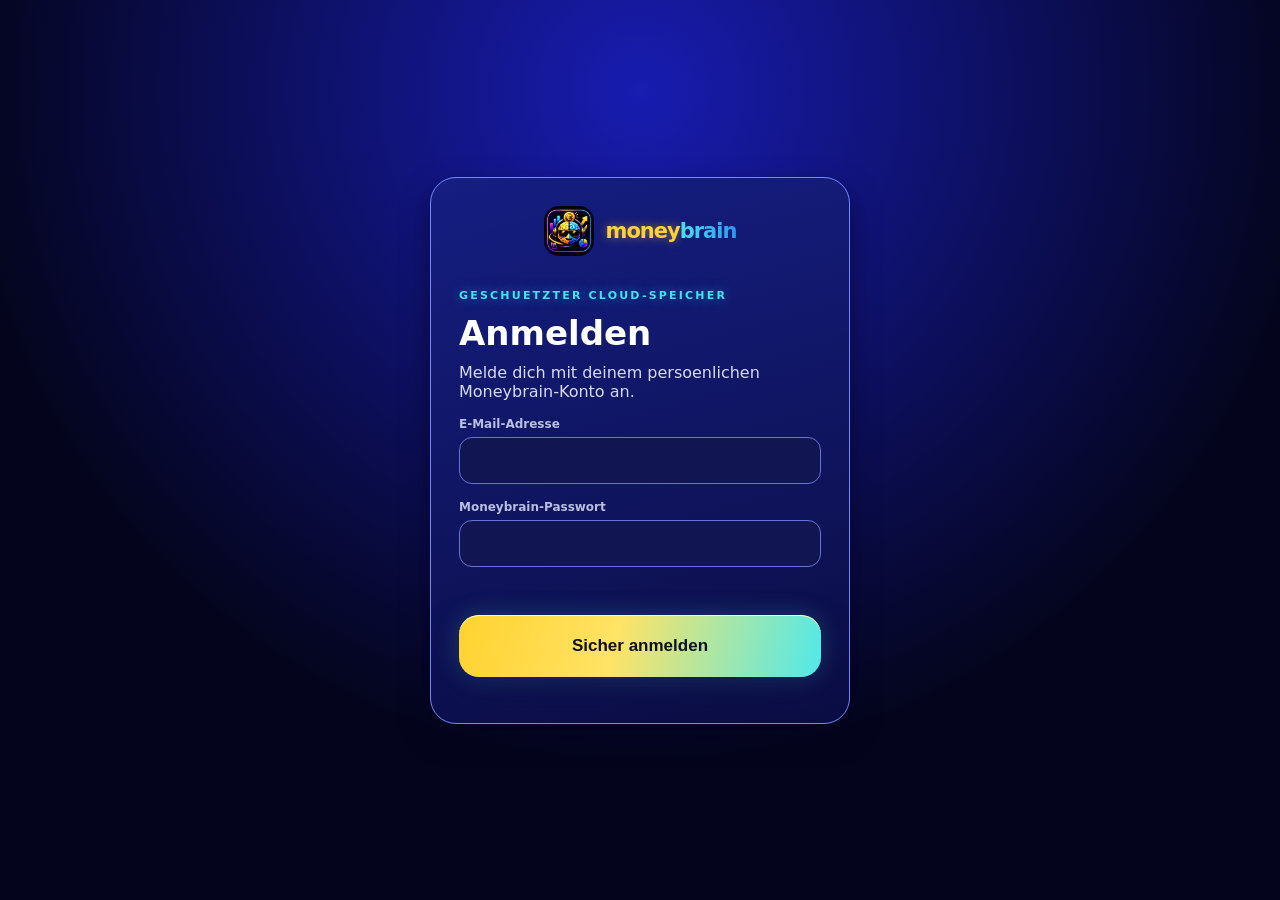
<file: Moneybrain/index.html>
<!doctype html>
<html lang="de">
<head>
  <meta charset="UTF-8">
  <meta name="viewport" content="width=device-width,initial-scale=1,viewport-fit=cover">
  <meta name="theme-color" content="#07145f">
  <title>Moneybrain</title>
  <link rel="manifest" href="manifest.webmanifest?v=53">
  <link rel="icon" type="image/png" sizes="192x192" href="moneybrain-icon-192.png?v=52">
  <link rel="apple-touch-icon" href="moneybrain-icon-192.png?v=52">
  <link rel="stylesheet" href="styles.css?v=89">
</head>
<body>
  <div class="app-shell" hidden aria-hidden="true">
    <header class="topbar">
      <button class="icon-button profile-logo" id="profileBtn" aria-label="Profil und Cloud-Status"><img src="moneybrain-icon-192.png?v=52" alt=""></button>
      <button class="icon-button" id="settingsBtn" aria-label="Einstellungen">⚙</button>
    </header>

    <main id="app"></main>

    <nav class="bottom-nav" aria-label="Hauptnavigation">
      <button data-route="home" class="active"><span>⌂</span>Übersicht</button>
      <button data-route="money"><span>€</span>Geld</button>
      <button data-route="fixed-costs"><span>↻</span>Fixkosten</button>
      <button data-route="transactions"><span>≡</span>Buchung</button>
      <button data-route="statistics"><span>▥</span>Statistik</button>
    </nav>
  </div>

  <dialog id="sheet"><div id="sheetContent"></div></dialog>
  <input id="fileInput" type="file" accept=".csv,.pdf,image/*" multiple hidden>
  <input id="backupInput" type="file" accept="application/json,.json" hidden>
  <div id="toast" role="status"></div>
  <section class="auth-overlay" id="authOverlay" hidden>
    <form class="auth-card" id="loginForm">
      <div class="brand auth-brand"><img src="moneybrain-icon-192.png?v=52" alt=""><span>money</span><strong>brain</strong></div>
      <span class="eyebrow">Geschuetzter Cloud-Speicher</span>
      <h1>Anmelden</h1>
      <p class="subtitle">Melde dich mit deinem persoenlichen Moneybrain-Konto an.</p>
      <div class="field"><label>E-Mail-Adresse</label><input name="email" type="email" autocomplete="username" required></div>
      <div class="field"><label>Moneybrain-Passwort</label><input name="password" type="password" autocomplete="current-password" required></div>
      <p class="auth-error" id="authError" role="alert"></p>
      <button class="primary" type="submit">Sicher anmelden</button>
    </form>
  </section>
  <script src="vendor/tesseract.min.js"></script>
  <script src="statement-import.js?v=106"></script>
  <script src="receipt-import.js?v=99"></script>
  <script src="paypal-import.js?v=113"></script>
  <script src="supabase-config.js"></script>
  <script src="money-movements.js?v=100"></script>
  <script src="bank-import.js?v=92"></script>
  <script src="categories.js?v=86"></script>
  <script src="fixed-costs.js?v=78"></script>
  <script src="recurring-income.js?v=88"></script>
  <script src="cashflow.js?v=83"></script>
  <script src="notifications.js?v=81"></script>
  <script src="money-accounts.js?v=112"></script>
  <script src="cloud-sync.js?v=114"></script>
  <script src="app.js?v=115"></script>
</body>
</html>
</file>
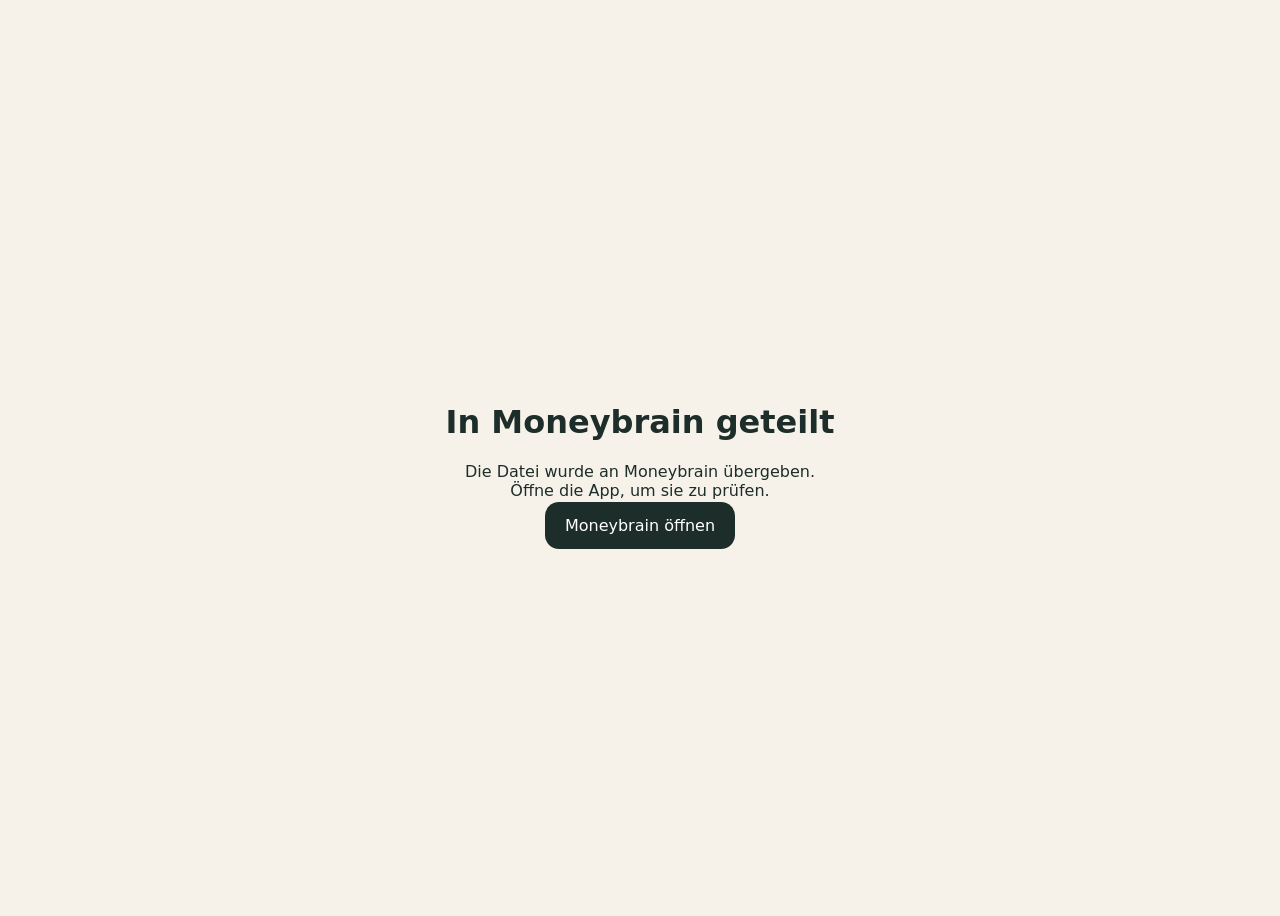
<file: Moneybrain/share-target.html>
<!doctype html><html lang="de"><meta charset="utf-8"><meta name="viewport" content="width=device-width"><title>Moneybrain Import</title><style>body{font:16px system-ui;background:#f6f2e9;color:#1d2d29;display:grid;place-items:center;min-height:100vh;text-align:center}a{background:#1d2d29;color:white;padding:14px 20px;border-radius:14px;text-decoration:none}</style><main><h1>In Moneybrain geteilt</h1><p>Die Datei wurde an Moneybrain übergeben.<br>Öffne die App, um sie zu prüfen.</p><a href="./">Moneybrain öffnen</a></main></html>
</file>
<file: Moneybrain/styles.css>
:root{--ink:#1d2d29;--muted:#6b7771;--paper:#f6f2e9;--card:#fffdf8;--line:#dfddd4;--green:#256d55;--green-soft:#dceae2;--red:#b64d3e;--red-soft:#f4ded9;--amber:#d99029;--shadow:0 14px 35px #273b3217;font-family:Inter,ui-sans-serif,system-ui,-apple-system,BlinkMacSystemFont,"Segoe UI",sans-serif;color:var(--ink)}
*{box-sizing:border-box}body{margin:0;background:#dce4df}.app-shell{width:min(100%,460px);min-height:100dvh;margin:auto;background:var(--paper);position:relative;padding-bottom:92px;box-shadow:0 0 50px #23352d20}.topbar{height:76px;display:flex;align-items:center;justify-content:space-between;padding:0 20px}.brand{display:flex;align-items:center;gap:8px;font-size:18px;letter-spacing:-.5px}.brand-dot{width:18px;height:18px;border:5px solid var(--green);border-radius:50%;position:relative}.brand-dot:after{content:"";position:absolute;width:5px;height:5px;background:var(--amber);border-radius:50%;right:-7px;top:-5px}.icon-button{border:0;background:var(--card);color:var(--ink);width:40px;height:40px;border-radius:50%;box-shadow:0 4px 15px #24372f12;font-weight:750}.icon-button span{font-size:11px}main{padding:8px 20px 30px}.eyebrow{text-transform:uppercase;letter-spacing:1.5px;font-size:11px;color:var(--muted);font-weight:750}.hero h1{font-family:Georgia,serif;font-size:34px;line-height:1.05;margin:7px 0 8px;letter-spacing:-1px}.subtitle{color:var(--muted);margin:0}.month-row{display:flex;justify-content:space-between;align-items:center;margin:28px 0 12px}.month-row h2,.section-title h2{font-size:17px;margin:0}.month-chip{border:1px solid var(--line);background:transparent;padding:8px 11px;border-radius:12px}.balance-grid{display:grid;grid-template-columns:1fr 1fr;gap:12px}.balance-card{border:0;text-align:left;padding:18px 15px;border-radius:20px;background:var(--card);box-shadow:var(--shadow);min-height:142px;position:relative}.balance-card .card-icon{display:grid;place-items:center;width:34px;height:34px;border-radius:11px;margin-bottom:18px}.income .card-icon{background:var(--green-soft);color:var(--green)}.expense .card-icon{background:var(--red-soft);color:var(--red)}.card-label{display:block;color:var(--muted);font-size:12px}.amount{font-size:22px;font-weight:800;letter-spacing:-.7px;margin-top:5px;display:block}.balance-card:after{content:"›";position:absolute;right:14px;top:17px;color:var(--muted)}.primary{width:100%;border:0;background:var(--ink);color:white;border-radius:17px;padding:16px;font-weight:750;font-size:15px;margin:18px 0;box-shadow:0 9px 20px #1d2d292a}.primary span{font-size:20px;margin-right:6px}.section-title{display:flex;justify-content:space-between;align-items:center;margin:20px 0 10px}.link-button{border:0;background:transparent;color:var(--green);font-weight:700}.transaction-list{display:flex;flex-direction:column;gap:8px}.transaction{border:1px solid transparent;background:var(--card);border-radius:16px;padding:13px;display:grid;grid-template-columns:42px 1fr auto;align-items:center;gap:11px;text-align:left;color:var(--ink)}.tx-icon{width:42px;height:42px;display:grid;place-items:center;border-radius:13px;background:#ecebe5;font-weight:800}.tx-main strong,.tx-main small{display:block}.tx-main small{color:var(--muted);margin-top:3px}.tx-value{text-align:right;font-weight:800}.tx-value.in{color:var(--green)}.needs-review{border-color:#e7bd7f}.warning{display:inline-grid;place-items:center;background:var(--amber);color:white;width:17px;height:17px;border-radius:50%;font-size:11px;margin-left:5px}.empty{text-align:center;color:var(--muted);background:var(--card);padding:28px;border-radius:18px}.bottom-nav{position:fixed;z-index:5;bottom:0;width:min(100%,460px);height:76px;background:#fffdf8eF;backdrop-filter:blur(12px);display:grid;grid-template-columns:repeat(3,1fr);border-top:1px solid var(--line);padding-bottom:env(safe-area-inset-bottom)}.bottom-nav button{border:0;background:transparent;color:var(--muted);font-size:11px;font-weight:650;display:flex;flex-direction:column;align-items:center;justify-content:center;gap:4px}.bottom-nav span{font-size:22px;line-height:1}.bottom-nav .active{color:var(--green)}
.page-head{display:flex;align-items:flex-start;justify-content:space-between;margin:12px 0 22px}.page-head h1{font-family:Georgia,serif;font-size:31px;margin:5px 0}.filter-row{display:flex;gap:8px;overflow:auto;margin-bottom:16px}.filter{white-space:nowrap;border:1px solid var(--line);background:var(--card);padding:9px 12px;border-radius:12px;color:var(--muted)}.filter.active{background:var(--ink);color:white;border-color:var(--ink)}.year-summary{background:var(--ink);color:white;padding:20px;border-radius:21px;margin-bottom:18px}.year-summary-grid{display:grid;grid-template-columns:1fr 1fr;gap:20px;margin-top:15px}.year-summary small{color:#bfc9c4}.year-summary strong{display:block;font-size:20px;margin-top:3px}.month-group{margin:20px 0}.month-group h3{font-size:14px;color:var(--muted)}
dialog{border:0;padding:0;background:transparent;width:min(calc(100% - 24px),440px);max-height:91dvh;margin:auto auto 0;border-radius:24px 24px 0 0}dialog::backdrop{background:#14231e88;backdrop-filter:blur(3px)}#sheetContent{background:var(--paper);padding:22px;max-height:91dvh;overflow:auto}.sheet-handle{width:42px;height:4px;background:#c8c7c0;border-radius:4px;margin:-10px auto 20px}.sheet-title{display:flex;justify-content:space-between;align-items:center}.sheet-title h2{font-family:Georgia,serif;font-size:26px;margin:0}.close{border:0;background:#e8e6df;width:35px;height:35px;border-radius:50%}.action-grid{display:grid;grid-template-columns:1fr 1fr;gap:10px;margin-top:20px}.action-card{border:1px solid var(--line);background:var(--card);border-radius:17px;padding:16px;text-align:left;min-height:106px}.action-card span{font-size:24px;display:block;margin-bottom:13px}.action-card strong,.action-card small{display:block}.action-card small{color:var(--muted);margin-top:3px}.form{display:flex;flex-direction:column;gap:14px;margin-top:18px}.field label{display:block;color:var(--muted);font-size:12px;font-weight:650;margin:0 0 6px}.field input,.field select,.field textarea{width:100%;border:1px solid var(--line);background:var(--card);border-radius:13px;padding:13px;font:inherit;color:var(--ink)}.field textarea{min-height:110px;resize:vertical;line-height:1.45}.split{display:grid;grid-template-columns:1fr 1fr;gap:10px}.secondary{border:1px solid var(--line);background:transparent;border-radius:14px;padding:13px;font-weight:700}.danger{color:var(--red);border-color:#ddb1aa}.detail-amount{font-size:34px;font-weight:850;margin:9px 0}.detail-amount.in{color:var(--green)}.detail-amount.out{color:var(--red)}.detail-list{background:var(--card);border-radius:18px;margin:22px 0;overflow:hidden}.detail-row{display:flex;justify-content:space-between;padding:14px;border-bottom:1px solid var(--line)}.detail-row:last-child{border:0}.detail-row.note-row{display:block}.detail-row.note-row span{display:block;margin-bottom:8px}.detail-row.note-row details{width:100%}.detail-row.note-row summary{cursor:pointer;color:var(--green);font-weight:750;list-style:none}.detail-row.note-row summary::-webkit-details-marker{display:none}.detail-row.note-row details div{margin-top:10px;padding:12px;background:var(--paper);border-radius:12px;white-space:pre-wrap;overflow-wrap:anywhere;line-height:1.5;text-align:left}.detail-row span{color:var(--muted)}.status{padding:5px 8px;border-radius:8px;font-size:12px;font-weight:750}.status.ok{background:var(--green-soft);color:var(--green)}.status.open{background:#f5e2c6;color:#9a6015}.review-box{background:#f5e2c6;border-radius:16px;padding:14px;margin-top:14px}.review-box p{font-size:13px;margin:5px 0 12px}.review-actions{display:flex;gap:8px}.review-actions button{flex:1}.import-box{border:1px dashed #a9aaa2;padding:22px;border-radius:17px;text-align:center;margin-top:17px;color:var(--muted)}#toast{position:fixed;z-index:20;bottom:92px;left:50%;transform:translate(-50%,20px);background:var(--ink);color:white;padding:11px 16px;border-radius:12px;opacity:0;pointer-events:none;transition:.25s;white-space:nowrap}#toast.show{opacity:1;transform:translate(-50%,0)}
@media(min-width:700px){.app-shell{margin:24px auto;min-height:calc(100dvh - 48px);border-radius:28px;overflow:hidden}.bottom-nav{border-radius:0 0 28px 28px}}
.auth-overlay{position:fixed;z-index:100;inset:0;background:#dce4df;display:grid;place-items:center;padding:20px}.auth-overlay[hidden]{display:none}.auth-card{width:min(100%,420px);background:var(--paper);border-radius:26px;padding:28px;box-shadow:var(--shadow)}.auth-card h1{font-family:Georgia,serif;font-size:34px;margin:10px 0}.auth-card .field{margin-top:16px}.auth-brand{justify-content:center;margin-bottom:28px}.auth-error{min-height:20px;color:var(--red);font-size:13px;margin:10px 0 0}.auth-card button:disabled{opacity:.6}.cloud-state{font-size:12px;color:var(--muted);text-align:center;margin-top:10px}
.bottom-nav{grid-template-columns:repeat(5,1fr)}
.paypal-review-form{display:flex;flex-direction:column;gap:14px;margin-top:18px}.paypal-review-card{border:1px solid var(--line);background:var(--card);border-radius:18px;padding:14px;display:flex;flex-direction:column;gap:12px}.paypal-include{display:flex;align-items:center;gap:9px;color:var(--green);font-weight:750}.paypal-include input{width:19px;height:19px;accent-color:var(--green)}
.stats-year{margin-top:0}.year-summary-grid .positive{color:#9fd8bd}.year-summary-grid .negative{color:#f3aaa0}.stat-legend{display:flex;gap:18px;color:var(--muted);font-size:12px;margin:14px 4px}.stat-legend span{display:flex;align-items:center;gap:6px}.stat-legend i{width:10px;height:10px;border-radius:50%}.legend-income{background:var(--green)}.legend-expense{background:var(--red)}.month-stat-list{display:flex;flex-direction:column;gap:7px}.month-stat{border:0;background:var(--card);border-radius:15px;padding:12px;display:grid;grid-template-columns:34px 1fr 112px;align-items:center;gap:10px;text-align:left;color:var(--ink)}.month-stat>strong{text-transform:capitalize}.stat-bars{display:grid;gap:5px}.stat-bar{display:block;height:7px;border-radius:8px;min-width:2px}.income-bar{background:var(--green)}.expense-bar{background:var(--red)}.stat-values{display:grid;gap:3px;text-align:right}.stat-values small:first-child{color:var(--green)}.stat-values small:last-child{color:var(--red)}.settings-actions{display:grid;grid-template-columns:1fr 1fr;gap:9px;margin-top:12px}.settings-hint{color:var(--muted);font-size:12px;line-height:1.45}.settings-logout{width:100%;margin-top:14px}@media(max-width:370px){.month-stat{grid-template-columns:30px 1fr 92px}.bottom-nav button{font-size:10px}}

/* Blau-Gold-Design, August 2026 */
:root{--ink:#f9f8ff;--muted:#b9bee2;--paper:#0b0d43;--card:#151a60;--line:#6473d8;--green:#65e8a0;--green-soft:#153f68;--red:#ff8c91;--red-soft:#5a3155;--amber:#ffd13b;--shadow:0 12px 28px #03041c85}
body{background:radial-gradient(circle at 50% 8%,#181cb0 0,#08092d 48%,#02030e 100%);color:var(--ink)}
.app-shell{background:linear-gradient(165deg,#151e82,#0b0d43 46%,#080828);border-left:1px solid #7786ff;border-right:1px solid #7786ff;box-shadow:0 30px 90px #000c,0 0 45px #2734d63d;overflow:hidden}
.topbar{height:82px;padding:0 22px}.icon-button{width:48px;height:48px;border-radius:16px;background:#17247e;color:#fff;border:1px solid #8391ff;box-shadow:0 8px 20px #050620aa,0 0 18px #3463ff40}.profile-logo{padding:2px;overflow:hidden}.profile-logo img{width:100%;height:100%;border-radius:13px;object-fit:cover}.brand{gap:0;font-size:21px;font-weight:900;letter-spacing:-1px}.brand span{color:#ffd13b;text-shadow:0 0 10px #ffc62980}.brand strong{background:linear-gradient(90deg,#48e1ef,#2e98f1);background-clip:text;-webkit-background-clip:text;color:transparent}.auth-brand{gap:0}.auth-brand img{width:50px;height:50px;border-radius:15px;margin-right:12px}
main{padding:12px 22px 32px}.eyebrow{color:#44e1ef;font-weight:900;letter-spacing:2.2px;text-shadow:0 0 12px #25d9ff80}.hero{margin-top:18px}.hero h1{font-family:Inter,ui-sans-serif,system-ui,sans-serif;font-size:36px;line-height:1.02;margin:10px 0 12px;letter-spacing:-1.6px;text-shadow:0 2px 14px #7684ff70}.hero-name{display:block;width:max-content;margin-bottom:10px;font-size:25px;line-height:1;background:linear-gradient(90deg,#ffd629 0 43%,#2bdcf1 65%,#a762ff);background-clip:text;-webkit-background-clip:text;color:transparent;-webkit-text-fill-color:transparent;text-shadow:none}.hero-tagline{display:block}.subtitle{color:#d6daf4}.month-row{margin:30px 0 14px}.month-row h2,.section-title h2{color:#fff}.month-chip{color:#fff;background:#ffffff0d;border-color:#8292ff;box-shadow:inset 0 0 16px #4058e02e}
.balance-grid{gap:12px}.balance-card{min-height:174px;padding:17px;border:1px solid #6d7bf5;border-radius:24px;color:#fff;box-shadow:inset 0 1px #ffffff28,0 12px 28px #03041c85;overflow:hidden}.balance-card.income{background:linear-gradient(145deg,#183fc4,#11165d)}.balance-card.expense{background:linear-gradient(145deg,#30368d,#121354)}.balance-card:before{content:"";position:absolute;width:118px;height:118px;border-radius:50%;right:-38px;top:-42px;filter:blur(4px)}.balance-card.income:before{background:#14affd52}.balance-card.expense:before{background:#ffdb6944}.balance-card .card-icon{width:39px;height:39px;border-radius:13px;margin-bottom:18px}.income .card-icon{background:#1688e4;color:#5df2f1}.expense .card-icon{background:#77705b;color:#fff04f}.card-label{color:#e1e4ff;font-size:13px}.amount{font-size:24px;margin-top:5px;white-space:nowrap}.balance-card:after{color:#dbe0ff}.comparison{display:block;margin-top:8px;font-size:10.5px;line-height:1.25;color:#e2e5ff}.comparison.good{color:#8cf0b9}.comparison.bad{color:#ffadb1}
.primary{min-height:62px;border-radius:20px;background:linear-gradient(105deg,#ffd22f 0%,#ffe365 43%,#50e9ea 100%);color:#101224;font-size:17px;font-weight:900;box-shadow:0 14px 32px #10144980,0 0 24px #53e5d73d,inset 0 1px #fff9bd}.link-button{color:#40dbee;text-shadow:0 0 12px #25d9ff55}.transaction{border-color:#6875dc;background:linear-gradient(100deg,#151a60,#171340);color:#fff;box-shadow:0 8px 22px #02031880,inset 0 1px #ffffff13;padding:13px;border-radius:19px}.transaction:nth-child(3n+1) .tx-icon{background:linear-gradient(145deg,#55e9ee,#278be1);color:#090a18}.transaction:nth-child(3n+2) .tx-icon{background:linear-gradient(145deg,#ffe867,#e8ae18);color:#090a18}.transaction:nth-child(3n) .tx-icon{background:linear-gradient(145deg,#e763ce,#785ce1);color:#fff}.tx-main small{color:#b8bee3}.tx-value{color:#ff8c91}.tx-value.in{color:#65e8a0}.needs-review{border-color:#ffd13b}.warning{background:#ffd13b;color:#131330}.empty{background:#151a60;color:#b9bee2;border:1px solid #5968c9}
.bottom-nav{background:#070827f2;border-top-color:#5d68c5;backdrop-filter:blur(14px)}.bottom-nav button{color:#818be0}.bottom-nav button span{color:#d8dcff}.bottom-nav .active{color:#42def0;text-shadow:0 0 14px #36d9ef80}
.page-head h1,.sheet-title h2,.auth-card h1{font-family:Inter,ui-sans-serif,system-ui,sans-serif;color:#fff}.filter,.action-card,.paypal-review-card,.detail-list,.month-stat{background:#151a60;border-color:#6473d8;color:#fff}.filter.active{background:linear-gradient(105deg,#ffd22f,#50e9ea);color:#101224;border-color:transparent}.year-summary{background:linear-gradient(110deg,#172c91,#7d21d7);border:1px solid #7180ec}.year-summary small{color:#d9dcf5}.field input,.field select,.field textarea{background:#111552;border-color:#6473d8;color:#fff}.secondary{border-color:#6473d8;color:#fff;background:#151a60}.detail-row{border-bottom-color:#4e58a4}.detail-row.note-row details div{background:#0b0d43}.review-box{background:#4c3263;border:1px solid #ffd13b}.status.ok{background:#174b52;color:#8cf0b9}.status.open{background:#5a3b44;color:#ffd16e}.close{background:#283078;color:#fff}.sheet-handle{background:#727de0}.import-box{border-color:#7180d4;color:#b9bee2}dialog::backdrop{background:#02031bb3}#sheetContent{background:linear-gradient(165deg,#151e82,#0b0d43 56%,#080828)}#toast{background:#ffd13b;color:#11122c}.auth-overlay{background:radial-gradient(circle at 50% 10%,#181cb0,#04051d 65%)}.auth-card{background:linear-gradient(165deg,#151e82,#0b0d43);border:1px solid #7786ff}.cloud-state,.settings-hint{color:#b9bee2}
@media(min-width:700px){.app-shell{border:1px solid #7786ff;border-radius:44px}.bottom-nav{border-radius:0 0 43px 43px}}
@media(max-width:370px){.hero h1{font-size:32px}.hero-name{font-size:22px}.amount{font-size:20px}.comparison{font-size:9.5px}.balance-card{padding:14px}}

/* MoneyBrain 2.0 · Phase 1: Geldtoepfe und Salden */
.money-head{margin-bottom:14px}.money-total{padding:22px;border-radius:24px;background:linear-gradient(120deg,#172c91,#7d21d7);border:1px solid #7887ef;box-shadow:0 15px 34px #05062999}.money-total>strong{display:block;font-size:36px;letter-spacing:-1.2px;margin:7px 0}.money-total>small{color:#d9dcf5}.money-account-list{display:flex;flex-direction:column;gap:9px}.money-account{width:100%;border:1px solid #6875dc;background:linear-gradient(100deg,#151a60,#171340);color:#fff;border-radius:19px;padding:13px;display:grid;grid-template-columns:44px 1fr auto;gap:12px;align-items:center;text-align:left;box-shadow:0 8px 22px #02031880}.money-account-icon{width:44px;height:44px;border-radius:14px;display:grid;place-items:center;background:linear-gradient(145deg,#55e9ee,#278be1);color:#090a18;font-weight:900;font-size:19px}.money-account:nth-child(3n+2) .money-account-icon{background:linear-gradient(145deg,#ffe867,#e8ae18)}.money-account:nth-child(3n) .money-account-icon{background:linear-gradient(145deg,#e763ce,#785ce1);color:#fff}.money-account strong,.money-account small{display:block}.money-account small{color:#b8bee3;margin-top:4px}.money-account b{font-size:16px;white-space:nowrap}.money-subtotal{font-weight:850;color:#65e8a0}.money-assets-title{align-items:flex-end;margin-top:28px}.money-assets-title>div h2{margin-top:4px}.money-warning{margin:14px 0}.money-empty{padding:20px}.field-help{display:block;color:#b9bee2;font-size:11px;line-height:1.4;margin-top:6px}.toggle-row{display:flex;gap:11px;align-items:flex-start;border:1px solid #6473d8;background:#151a60;padding:13px;border-radius:14px}.toggle-row input{width:20px;height:20px;accent-color:#50e9ea}.toggle-row span,.toggle-row strong,.toggle-row small{display:block}.toggle-row small{color:#b9bee2;margin-top:3px;line-height:1.35}@media(max-width:370px){.bottom-nav button{font-size:9px}.money-total>strong{font-size:31px}.money-account{grid-template-columns:40px 1fr auto;padding:11px}.money-account-icon{width:40px;height:40px}.money-account b{font-size:14px}}
.account-balance-card{margin:18px 0;padding:17px;border-radius:18px;background:linear-gradient(120deg,#172c91,#7d21d7);border:1px solid #7887ef}.account-balance-card>span,.account-balance-card>strong{display:block}.account-balance-card>span{color:#d9dcf5;font-size:12px}.account-balance-card>strong{font-size:30px;margin:5px 0 13px}.account-balance-card button{width:100%}.reconciliation-preview{display:grid;grid-template-columns:repeat(3,1fr);gap:8px}.reconciliation-preview>div{padding:11px 8px;border:1px solid #6473d8;background:#151a60;border-radius:13px}.reconciliation-preview span,.reconciliation-preview strong{display:block}.reconciliation-preview span{font-size:10px;color:#b9bee2}.reconciliation-preview strong{font-size:14px;margin-top:5px;overflow-wrap:anywhere}.reconciliation-history{margin-top:22px}.reconciliation-entry{display:grid;grid-template-columns:1fr auto;gap:10px;align-items:center;padding:13px 0;border-bottom:1px solid #4e58a4}.reconciliation-entry strong,.reconciliation-entry small{display:block}.reconciliation-entry small{color:#b9bee2;margin-top:4px;line-height:1.35}.reconciliation-entry b{white-space:nowrap}.positive{color:#65e8a0}.negative{color:#ff8c91}.account-delete{width:100%;margin-top:20px}@media(max-width:370px){.reconciliation-preview{grid-template-columns:1fr}.reconciliation-preview>div{display:flex;justify-content:space-between;align-items:center}.reconciliation-preview strong{margin:0}}

/* MoneyBrain 2.0 · Phase 2: Transfers und Buchungssplits */
.money-actions{display:grid;grid-template-columns:1fr 1fr;gap:10px}.money-actions .primary{padding:14px 8px}.transaction-splits{margin:18px 0}.split-entry{display:grid;grid-template-columns:1fr auto;gap:12px;align-items:center;padding:12px 0;border-bottom:1px solid #4e58a4}.split-entry span,.split-entry strong,.split-entry small{display:block}.split-entry small{color:#b9bee2;margin-top:4px}.transfer-marker{display:inline-block;font-style:normal;text-transform:uppercase;letter-spacing:1px;font-size:10px;color:#65e8a0;border:1px solid #398d6a;padding:3px 6px;border-radius:7px}.split-booking-button{width:100%;margin-top:10px}.split-form-row{position:relative;border:1px solid #6473d8;background:#151a60;border-radius:16px;padding:14px;margin-bottom:12px}.remove-split{position:absolute;right:8px;top:8px;border:0;background:#283078;color:#fff;border-radius:50%;width:28px;height:28px;z-index:1}.split-form-row>.split{padding-right:28px}.split-form-row .field+.field{margin-top:11px}.split-form-row>.split .field+.field{margin-top:0}.add-split-row{width:100%}.split-sum{display:flex;justify-content:space-between;align-items:center;padding:14px;border-top:1px solid #4e58a4}.split-sum strong{font-size:20px}@media(max-width:370px){.money-actions{grid-template-columns:1fr}.split-form-row>.split{grid-template-columns:1fr;padding-right:28px}.split-form-row>.split .field+.field{margin-top:11px}}

/* Logo- und Titelkorrektur, Version 52 */
.topbar{position:relative}
.top-brand{position:absolute;left:50%;transform:translateX(-50%);white-space:nowrap}
.brand-dot{display:none!important}
.hero{text-align:center}
.hero h1{display:flex;flex-direction:column;align-items:center}
.hero-name{margin:0 auto 11px;font-size:29px}
.hero-tagline{font-size:17px;line-height:1.35;letter-spacing:2.1px;text-transform:uppercase;background:linear-gradient(90deg,#ffd12f 0%,#ffca3d 38%,#4be4f1 70%,#a66cff 100%);background-clip:text;-webkit-background-clip:text;color:transparent;-webkit-text-fill-color:transparent;text-shadow:none}
.hero .subtitle{max-width:330px;margin-inline:auto}

/* Kompakter Kopfbereich, Version 54 */
.topbar{height:82px}
.profile-logo{width:68px;height:68px;border-radius:21px;padding:2px}
.profile-logo img{border-radius:19px}
.hero{margin-top:0}
.hero h1{margin-top:0}
.hero-tagline{background:none;color:#fff;-webkit-text-fill-color:#fff;text-shadow:0 2px 14px #7684ff70}

/* MoneyBrain 2.0 · Phase 3: zentraler Saldenabgleich */
.money-actions #reconcileAll{grid-column:1/-1}.balance-overview-row{border:1px solid #6473d8;background:#151a60;border-radius:16px;padding:14px;margin-bottom:12px}.balance-overview-row>div:first-child{display:flex;justify-content:space-between;gap:12px;margin-bottom:12px}.balance-overview-row small{display:block;color:#b9bee2}.balance-overview-row .field{margin-bottom:8px}.balance-overview-difference{margin:8px 0 12px;font-weight:750}.balance-overview-row .secondary{width:100%}

/* MoneyBrain 2.0 · Phase 4: Bankimport */
.bank-import-history{align-items:center}.bank-import-history span strong,.bank-import-history span small{display:block}.bank-import-history .secondary{padding:9px;flex:0 0 auto}

/* MoneyBrain 2.0 · Phase 5: Kategorien */
.category-booking-button{width:100%;margin-bottom:10px;text-align:left}

/* Split details must remain readable on the dark sheet background. */
.transaction-splits .split-entry{color:#f4f6ff}
.transaction-splits .split-entry strong{color:#f4f6ff}
.transaction-splits .split-entry>b{color:#dce5ff}
.transaction-splits .split-entry small{color:#b9c7f4}

/* MoneyBrain 2.0 · Phase 6: Fixkosten */
.bottom-nav{grid-template-columns:repeat(5,1fr)}
.bottom-nav button{font-size:9px}
.fixed-cost-summary{display:grid;grid-template-columns:repeat(3,1fr);gap:8px;margin:16px 0}.fixed-cost-summary>div{background:#171b65;border:1px solid #6171d4;border-radius:16px;padding:13px 9px}.fixed-cost-summary span,.fixed-cost-summary strong{display:block}.fixed-cost-summary span{color:#b9c7f4;font-size:11px;min-height:28px}.fixed-cost-summary strong{font-size:17px;margin-top:5px}.fixed-cost-actions{display:grid;grid-template-columns:1fr 1fr;gap:9px;align-items:center}.fixed-cost-actions .primary{margin:8px 0}.fixed-cost-actions .secondary{height:48px}.fixed-cost-list{display:flex;flex-direction:column;gap:8px}.fixed-cost-row{width:100%;border:1px solid #6875dc;background:#151a60;color:#fff;border-radius:17px;padding:14px;display:flex;justify-content:space-between;gap:10px;text-align:left;align-items:center}.fixed-cost-row span,.fixed-cost-row strong,.fixed-cost-row small{display:block}.fixed-cost-row small{color:#b9c7f4;margin-top:4px}.fixed-cost-preview{display:flex;flex-direction:column;background:#151a60;border:1px solid #6875dc;border-radius:17px;overflow:hidden}.fixed-cost-preview>div{display:grid;grid-template-columns:1fr auto 22px;padding:12px 14px;border-bottom:1px solid #4e58a4}.fixed-cost-preview>div:last-child{border-bottom:0}.fixed-cost-preview b{color:#ffd739;text-align:right}.fixed-cost-candidates{display:flex;flex-direction:column;gap:10px;margin-top:16px}@media(max-width:390px){.fixed-cost-summary{grid-template-columns:1fr}.fixed-cost-summary span{min-height:0}.bottom-nav button{font-size:8px}.bottom-nav button span{font-size:18px}}

/* MoneyBrain 2.0 · Phase 7/8: Einnahmen und Cashflow */
.cashflow-card{margin:14px 0 20px;padding:20px;border-radius:24px;background:linear-gradient(125deg,#13358d,#5420b2);border:1px solid #7787ef;box-shadow:0 14px 30px #03052099}.cashflow-card>strong{display:block;font-size:36px;margin:6px 0 14px}.cashflow-card>div{display:grid;gap:7px;color:#cbd4ff}.cashflow-card>div span{display:flex;justify-content:space-between}.cashflow-card>div button{border:0;background:transparent;color:#6de9f0;font-weight:800;padding:0}.cashflow-card footer{display:grid;grid-template-columns:1fr auto;margin-top:16px;padding-top:14px;border-top:1px solid #6977ce}.cashflow-card footer>b{font-size:22px;color:#64e8a0}.cashflow-card footer small{grid-column:1/-1;color:#bac5ef;margin-top:3px}.cashflow-card>i{display:block;font-style:normal;margin-top:14px;padding:9px;border-radius:11px;font-size:12px}.cashflow-ok{background:#14674f;color:#7ff2bc}.cashflow-warning{background:#6f3b49;color:#ffd4a6}.income-plan-list{display:flex;flex-direction:column;gap:8px}.income-plan-list>button{display:flex;justify-content:space-between;align-items:center;text-align:left;border:1px solid #6875dc;background:#151a60;color:#fff;border-radius:16px;padding:13px}.income-plan-list span,.income-plan-list strong,.income-plan-list small{display:block}.income-plan-list small{color:#b9c7f4;margin-top:3px}.income-plan-list b{color:#64e8a0;white-space:nowrap}

/* Compact overview and interactive fixed-cost months. */
.home-money-summary{display:grid;grid-template-columns:1fr;gap:10px;margin-bottom:12px}.home-money-summary>button{padding:16px;border:1px solid #7180e4;border-radius:19px;background:linear-gradient(130deg,#17358d,#4d20aa);color:#eef1ff;text-align:left;cursor:pointer}.home-money-summary .home-daily-card{padding:20px;background:linear-gradient(120deg,#24349c,#7325d2);box-shadow:0 12px 28px #07092c80}.home-money-summary span,.home-money-summary strong,.home-money-summary small{display:block}.home-money-summary span{color:#c6cff5;font-size:12px}.home-money-summary strong{font-size:22px;margin-top:6px}.home-money-summary .home-daily-card strong{font-size:34px}.home-money-summary small{color:#c8d1f6;font-size:11px;line-height:1.4;margin-top:5px}.compact-balances .balance-card{min-height:76px;padding:14px}.compact-balances .balance-card:after{display:none}.compact-balances .amount{font-size:19px}.fixed-cost-preview>div{cursor:pointer}.fixed-cost-preview>div:hover,.fixed-cost-preview>div:focus{background:#202877;outline:1px solid #7e8cff}.fixed-month-list{display:flex;flex-direction:column;gap:10px}.fixed-month-entry{border:1px solid #6875dc;background:#151a60;border-radius:16px;padding:10px}.fixed-month-entry>button:first-child{width:100%;display:flex;justify-content:space-between;text-align:left;border:0;background:transparent;color:#fff;padding:4px}.fixed-month-entry span,.fixed-month-entry strong,.fixed-month-entry small{display:block}.fixed-month-entry small{color:#b9c7f4;margin-top:3px}.fixed-paid-toggle{display:block;width:auto;margin:6px 0 0 auto;border:1px solid #8390ef;background:#202873;color:#dce5ff;border-radius:9px;padding:5px 9px;font-size:10px;font-weight:750}.fixed-paid-toggle.paid{border-color:#3ab781;background:#145d4a;color:#7ff2bc}

/* High-contrast text throughout sheets and fixed-cost surfaces. */
#sheetContent,#sheetContent h1,#sheetContent h2,#sheetContent h3,#sheetContent p,#sheetContent label,#sheetContent span,#sheetContent strong,#sheetContent b,#sheetContent small{color:#eef1ff}#sheetContent .subtitle,#sheetContent .field-help,#sheetContent .settings-hint,#sheetContent .fixed-month-entry small{color:#b9c7f4}#sheetContent input,#sheetContent select,#sheetContent textarea{color:#fff}#sheetContent .status.ok,#sheetContent .positive{color:#72f0b0}#sheetContent .negative{color:#ff929d}.fixed-cost-preview,.fixed-cost-preview span,.fixed-cost-preview strong{color:#eef1ff}.fixed-cost-preview b{color:#ffd739}.review-box,.review-box p,.review-box strong{color:#eef1ff}.fixed-current-entry{margin-bottom:9px}

/* Equal-sized overview money cards. */
.home-money-summary>button,.home-money-summary .home-daily-card{display:flex;min-height:92px;flex-direction:column;justify-content:center;padding:16px}.home-money-summary strong,.home-money-summary .home-daily-card strong{font-size:26px;margin-top:6px}

/* Final phases: affordability, alerts and integrated statistics. */
.compact-balances .comparison{display:block;margin-top:5px;font-size:10px}.home-alert{width:100%;text-align:left;border:1px solid #e3b23d;background:#5a3c45;color:#fff;border-radius:15px;padding:12px;margin-bottom:12px}.home-alert strong,.home-alert small{display:block}.home-alert small{color:#ffe4b5;margin-top:4px}.affordability-button{background:linear-gradient(90deg,#ffd333,#5fe1da);color:#090b25}.afford-grid{display:grid;grid-template-columns:1fr 1fr;gap:9px;margin-top:16px}.afford-grid>div{border:1px solid #6977d5;background:#171b65;padding:12px;border-radius:14px}.afford-grid span,.afford-grid strong{display:block}.afford-grid span{color:#b9c7f4;font-size:11px}.afford-grid strong{margin-top:4px}.afford-checks{margin-top:12px}.afford-checks p{padding:10px;background:#171b65;border-radius:11px}.statistics-extra{margin:14px 0}.stat-extra-row{display:flex;justify-content:space-between;padding:11px 13px;border-bottom:1px solid #4e58a4;background:#151a60}.stat-extra-row:first-of-type{border-radius:14px 14px 0 0}.stat-extra-row span{color:#dce5ff}.stat-extra-row strong{color:#fff}

.category-manager-list{display:flex;flex-direction:column;gap:8px}.category-manager-row{width:100%;display:grid;grid-template-columns:1fr auto;align-items:center;text-align:left;border:1px solid #6875dc;background:#151a60;color:#fff;border-radius:15px;padding:13px}.category-manager-row span,.category-manager-row strong,.category-manager-row small{display:block}.category-manager-row small{color:#b9c7f4;margin-top:4px;line-height:1.4}.category-manager-row b{font-size:24px;color:#8eeaf0}

.fixed-income-section{margin:18px 0 24px;padding:16px;border:1px solid #6875dc;border-radius:20px;background:linear-gradient(135deg,#10266f,#25145f)}.fixed-income-section .section-title{margin:0 0 8px}.fixed-income-section .subtitle{font-size:12px;line-height:1.45;margin-bottom:12px}.add-income-plan{width:100%;margin-top:10px}

.notification-options{display:grid;gap:10px;padding:14px;border:1px solid #6875dc;border-radius:16px;background:#151a60;color:#eef1ff}.notification-options>strong{color:#eef1ff}.notification-options>label{display:flex;align-items:center;gap:9px;color:#dce5ff}.notification-options input[type="checkbox"]{width:19px;height:19px;accent-color:#50e9ea}

.fixed-cost-preview>div{grid-template-columns:minmax(42px,1fr) auto auto 18px;gap:9px;align-items:center}.fixed-cost-preview .fixed-preview-head{cursor:default;background:#10144f}.fixed-preview-head span,.fixed-preview-head strong{color:#aeb9e8;font-size:10px}.fixed-preview-expense{color:#ff929d!important;text-align:right;white-space:nowrap}.fixed-preview-income{color:#72f0b0!important;text-align:right;white-space:nowrap}.fixed-cost-preview .fixed-preview-warning{display:grid;place-items:center;width:18px;height:18px;border-radius:50%;background:#d9364e;color:#fff!important;font-weight:900}.month-flow-summary span{min-height:28px}@media(max-width:390px){.fixed-cost-preview>div{grid-template-columns:38px 1fr 1fr 16px;gap:5px;padding:11px 9px}.fixed-preview-expense,.fixed-preview-income{font-size:11px}}

.rare-monthly-reserve{display:grid;grid-template-columns:1fr auto;gap:3px 12px;margin:-7px 0 16px;padding:13px 15px;border:1px solid #b58d26;border-radius:0 0 16px 16px;background:#4f3c28}.rare-monthly-reserve span{color:#ffe2a3;font-size:12px}.rare-monthly-reserve strong{color:#ffd739}.rare-monthly-reserve small{grid-column:1/-1;color:#ead7b1;font-size:10px}.month-flow-expense{border-left:4px solid #ff6878}.month-flow-income{border-left:4px solid #55dda0}.month-flow-expense>button:first-child>b{color:#ff929d}.month-flow-income>button:first-child>b{color:#72f0b0}

.historical-assignment-trigger{display:block;cursor:pointer}.historical-assignment-trigger p{margin:5px 0 0}.historical-assignment-list{display:flex;flex-direction:column;gap:8px;margin-top:16px}.historical-assignment-row{width:100%;display:flex;justify-content:space-between;align-items:center;gap:12px;text-align:left;border:1px solid #6875dc;background:#151a60;color:#eef1ff;border-radius:15px;padding:13px}.historical-assignment-row span,.historical-assignment-row strong,.historical-assignment-row small{display:block}.historical-assignment-row small{color:#b9c7f4;margin-top:4px}.historical-assignment-row b{white-space:nowrap}
</file>
